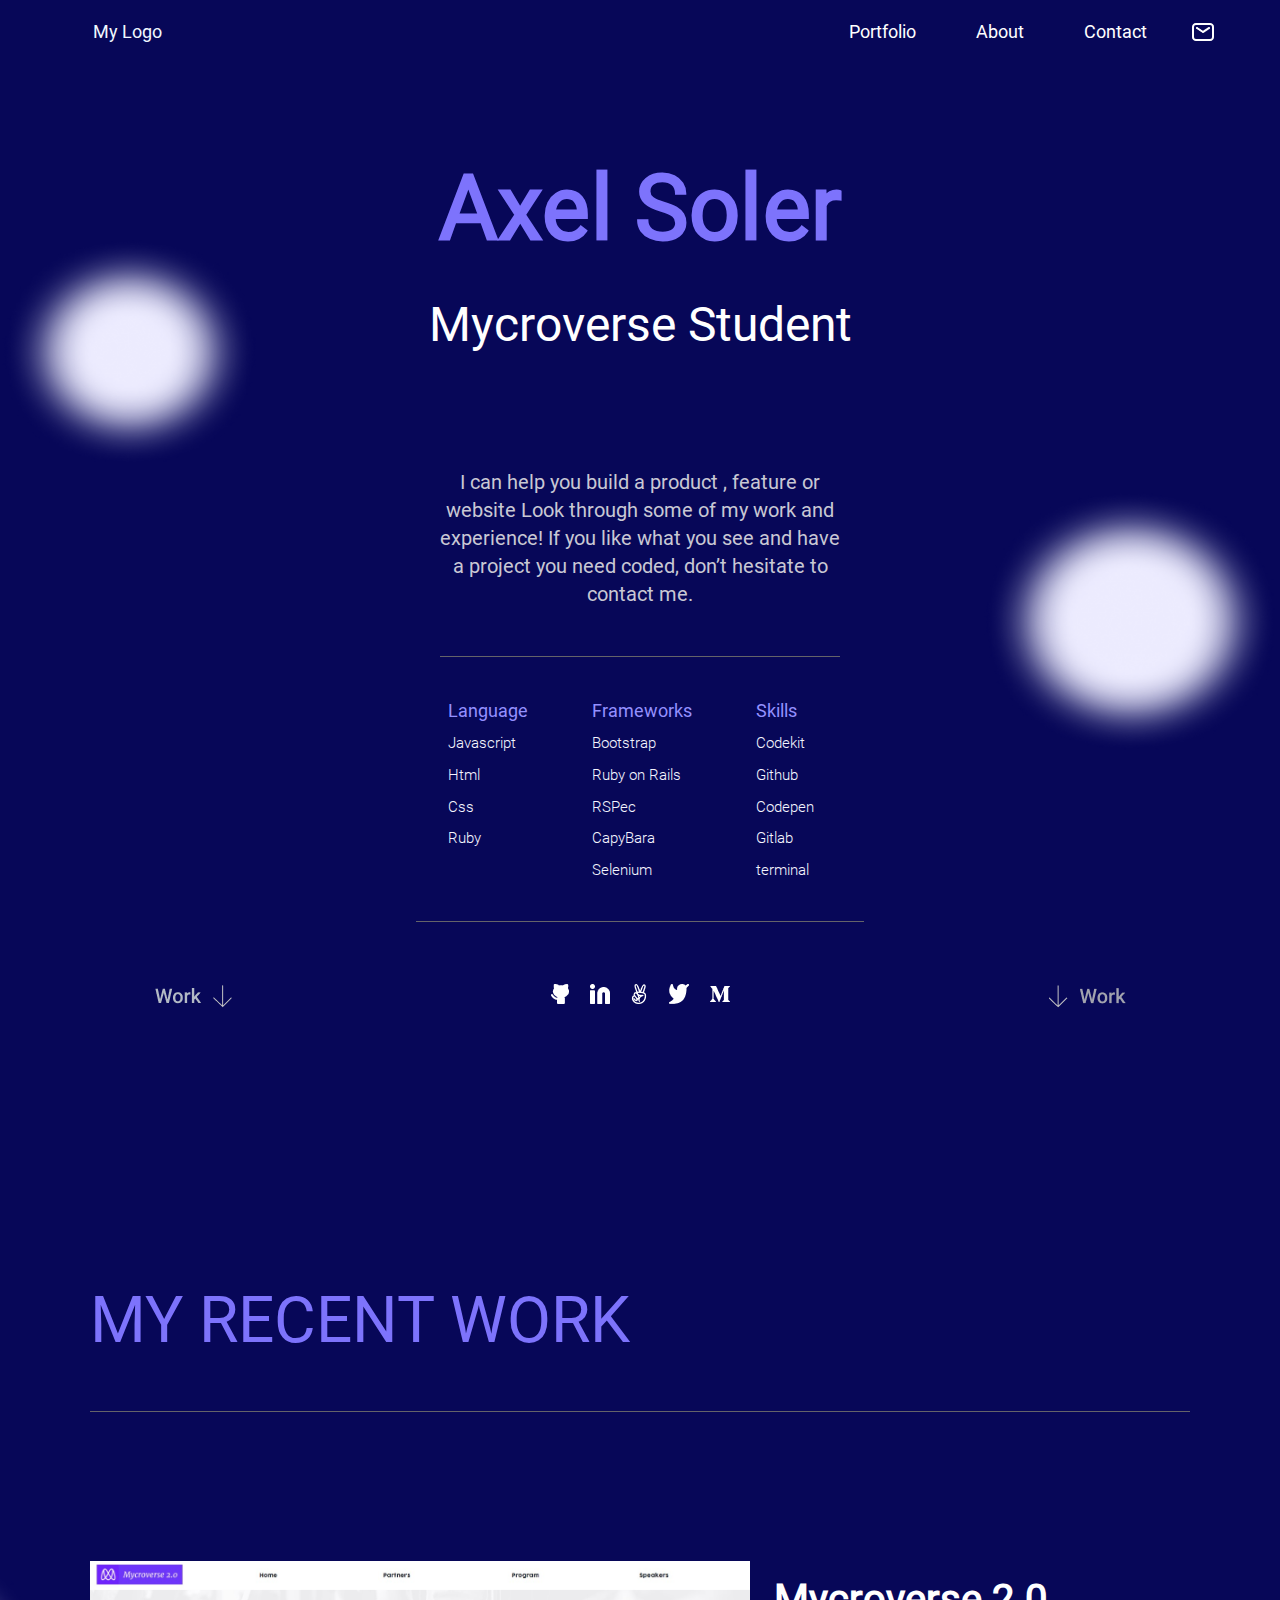
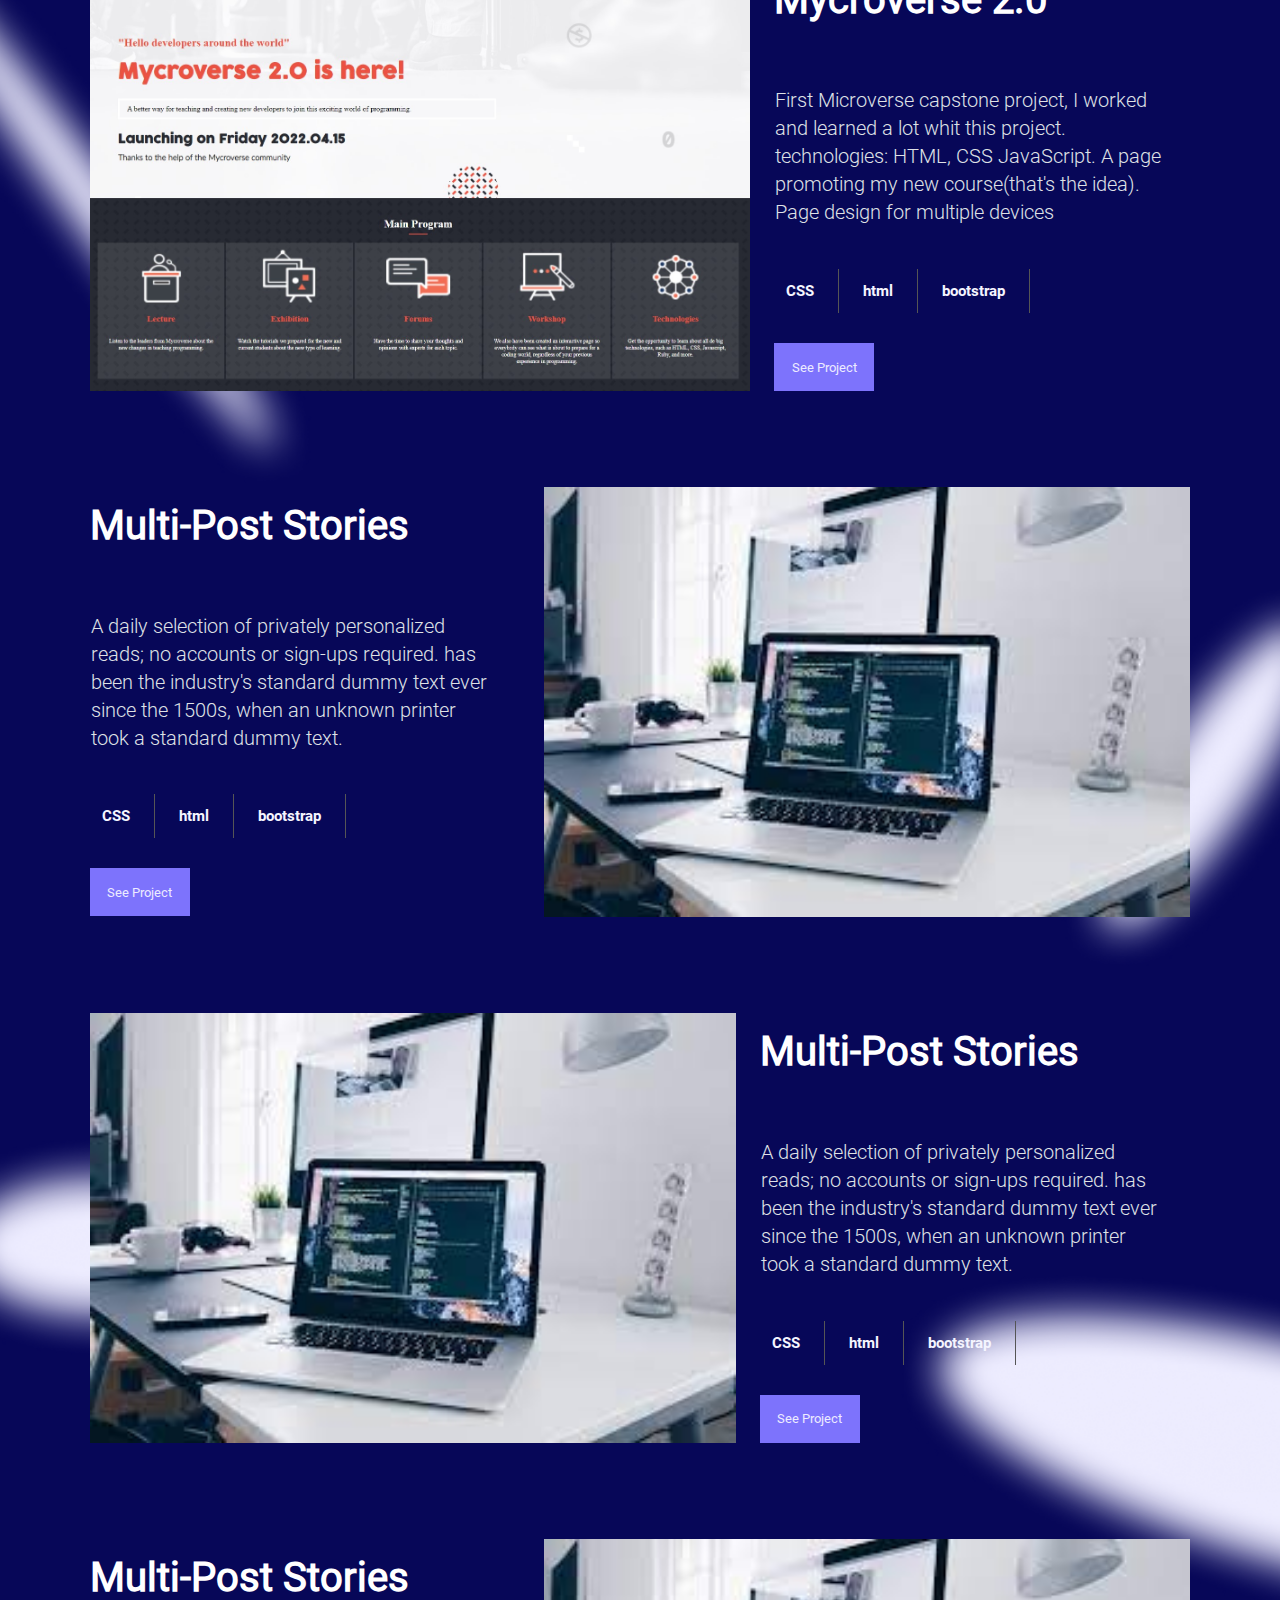
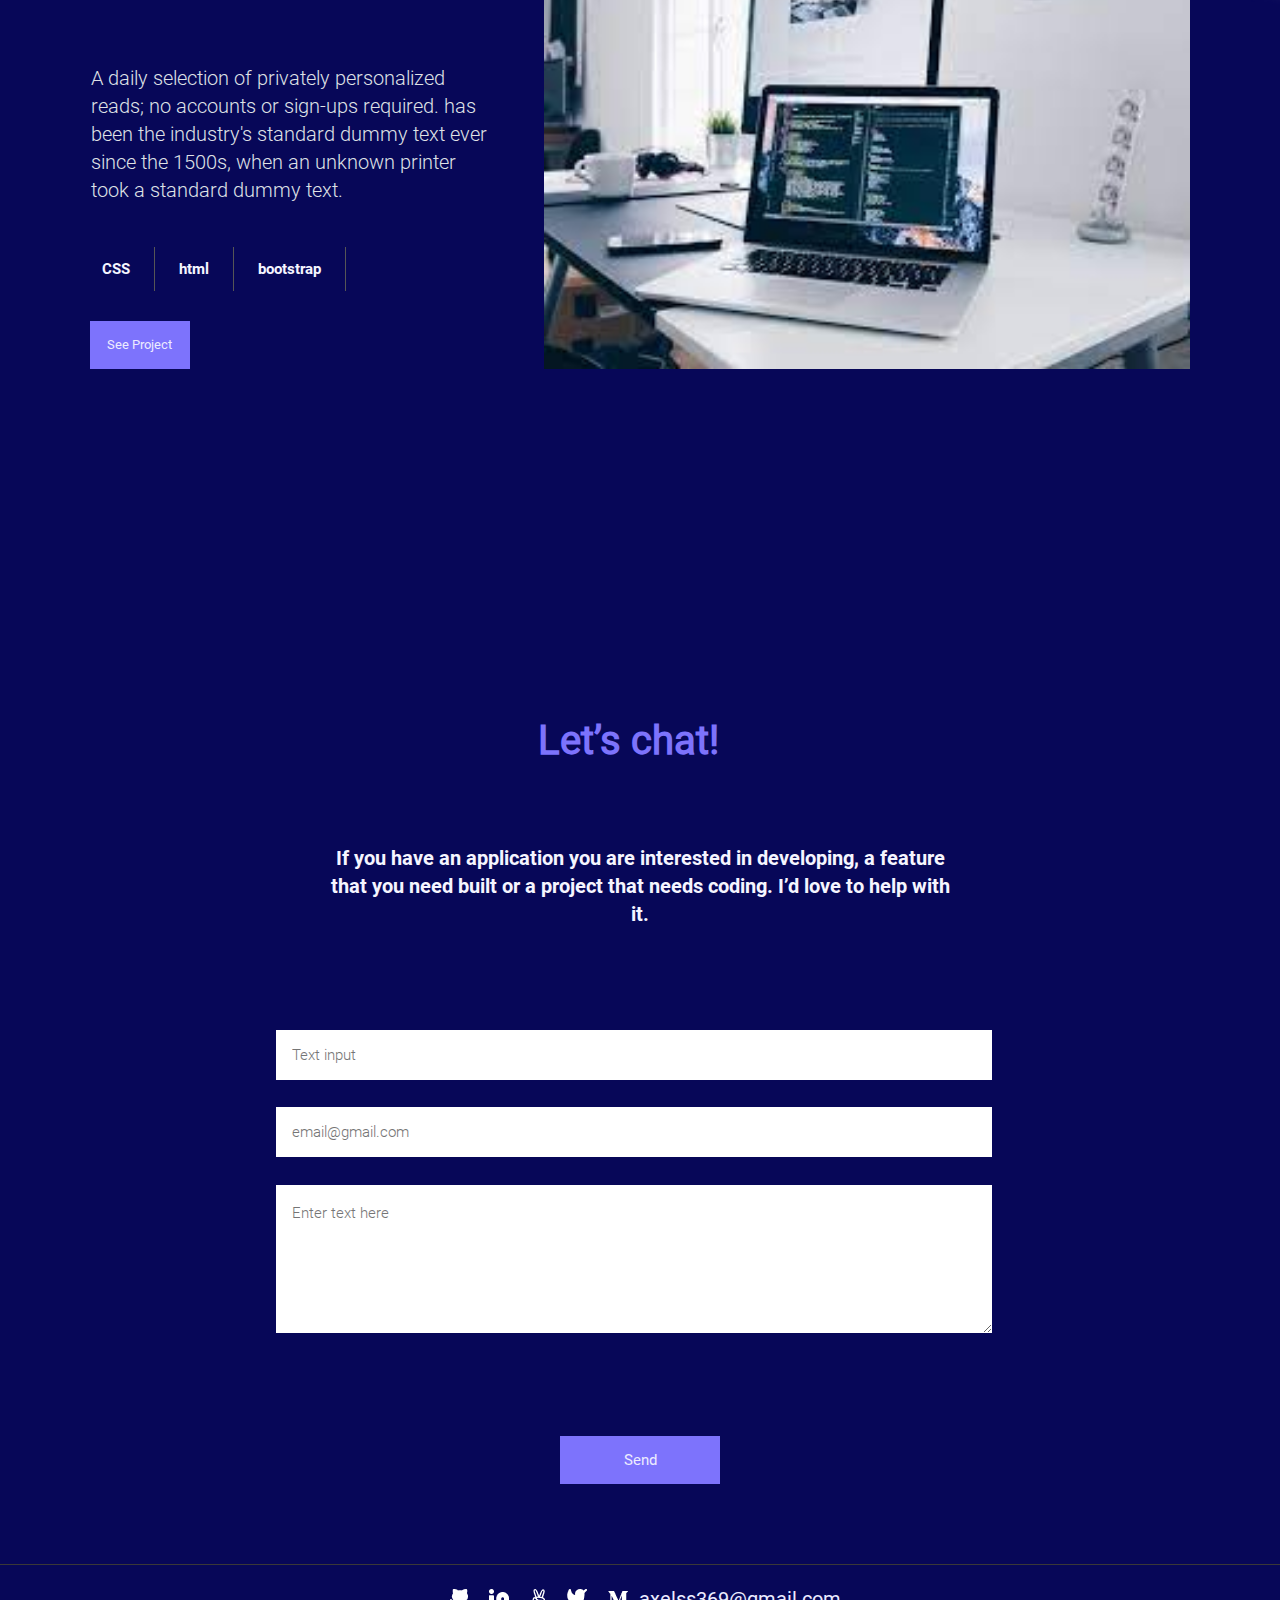
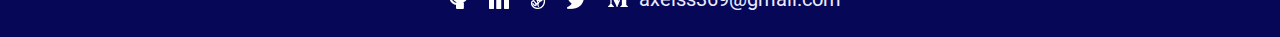
<file: index.html>
<!DOCTYPE html>
<html lang="en">
  <head>
    <meta charset="UTF-8">
    <meta http-equiv="X-UA-Compatible" content="IE=edge">
    <meta name="viewport" content="width=device-width, initial-scale=1.0">
    <title>Axel Soler's Portfolio</title>
    <link rel="stylesheet" href="style.css">
  </head>
  <body>
    <section class="modal"></section>
    <section class="container">
    <header class="header">
      <div class="header1">
        <a class="logo" href="#">My Logo</a>
        <nav>
          <img class="tools" src="./images/Union.png" alt="mobile menu">
        </nav>
        <img class="close_window" src="./images/Close.png" alt="Close">
      </div>
    <div class="header2">
      <a class="logo1" href="#">My Logo</a>
        <nav class="itemNavigation">
          <div class="menu_section">
            <a id="portfolioA" href="#secondWork">Portfolio
            <img class="arrow" src="./images/Arrow.png" alt="Arrow"></a>
          </div>
          <div class="menu_section">
            <a href="#Axel">About
            <img class="arrow" src="./images/Arrow.png" alt="Arrow"></a>
          </div>
          <div class="menu_section">
            <a href="#Axel_mail">Contact
            <img class="arrow" src="./images/Arrow.png" alt="Arrow"></a>
          </div>
          <a href="#Axel_mail" class="mail_picture"><img src="./images/mail.png" alt="mail"></a>
        </nav>
    </div>
    </header>

    <div id="Axel"></div>
    <section class="headline">
      <h1>Axel Soler</h1>
      <h2>Mycroverse Student</h2>
      <section class="mySelf">
        <p class="description">I can help you build a product , feature or website Look through some of my work and experience!
          If you like what you see and have a project you need coded,  don’t hesitate to contact me.
      </p>
      <div class="lists">
        <ul>
          <li id="language">Language</li>
          <li>Javascript</li>
          <li>Html</li>
          <li>Css</li>
          <li>Ruby</li>
        </ul>
        <ul id="change">
          <li id="frameworks">Frameworks</li>
          <li>Bootstrap</li>
          <li>Ruby on Rails</li>
          <li>RSPec</li>
          <li>CapyBara</li>
          <li>Selenium</li>
        </ul>
        <ul>
          <li id="skills">Skills</li>
          <li>Codekit</li>
          <li>Github</li>
          <li>Codepen</li>
          <li>Gitlab</li>
          <li>terminal</li>
        </ul>
      </div>
      </section>
      <div class="social-media">
        <img class="workSection" id="firstWork" src="./images/work_right.png" alt="work section">
        <ul>
          <li class="social">
            <a href="#"><img src="./images/Gato.png" alt="github" /></a>
          </li>
          <li class="social">
            <a href="#"><img src="./images/Group.png" alt="linkedin" /></a>
          </li>
          <li class="social">
            <a href="#"><img src="./images/Mano.png" alt="angellist" /></a>
          </li>
          <li class="social">
            <a href="#"><img src="./images/twitter.png" alt="twitter" /></a>
          </li>          
          <li class="social">
            <a href="#"><img id="medium" src="./images/M.png" alt="medium" /></a>
          </li>          
        </ul>
        <img class="workSection" id="secondWork" src="./images/work.2.png" alt="work section">
      </div>
    </section>

    <h2 class="title">MY RECENT WORK</h2>

    <section class="work"></section>
    

    <section class="contactForm">
      <div class="contactContainer">
        <h2 class="contact__title">CONTACT US</h2>
        <h2 class="contact__title1">Let’s chat!</h2>
        <div id="Axel_mail"></div>
        <p class="description">If you have an application you are interested in developing, a feature that you need built or a project that needs coding. I’d love to help with it.
        </p>
        <form id="formAction" action="https://formspree.io/f/meqnzyke" method="post">
          <fieldset>
              <input id="user-name" type="text" name="user-name" placeholder="Text input" required maxlength="30">
          </fieldset>
          <fieldset>
              <input id="email" type="email" name="user-email" placeholder="email@gmail.com" required>
          </fieldset>
          <fieldset>
              <textarea id="user-comment" name="user-comment" placeholder="Enter text here" required maxlength="500"></textarea>
          </fieldset>
          <div id="nameError">Please insert the email in lower case</div>
          <div class="lastButton">
              <button class="submitButton" type="submit">See Project</button>
              <button class="submitButton" id="submitButton1" type="submit">Send</button>
          </div>            
        </form>
      </div>
    </section>

    <div class="finalContact">
      <div class="social-media">
        <ul>
          <li class="social">
            <a href="#"><img src="./images/Gato.png" alt="github" /></a>
          </li>
          <li class="social">
            <a href="#"><img src="./images/Group.png" alt="linkedin" /></a>
          </li>
          <li class="social">
            <a href="#"><img src="./images/Mano.png" alt="angellist" /></a>
          </li>
          <li class="social">
            <a href="#"><img src="./images/twitter.png" alt="twitter" /></a>
          </li>          
          <li class="social">
            <a href="#"><img id="medium2" src="./images/M.png" alt="medium" /></a>
          </li>   
        </ul>
      </div>
      <p class="contact-email">axelss369@gmail.com</p>
    </div>
    </section>

    <script src="main.js"></script>
  </body>
</html>
</file>
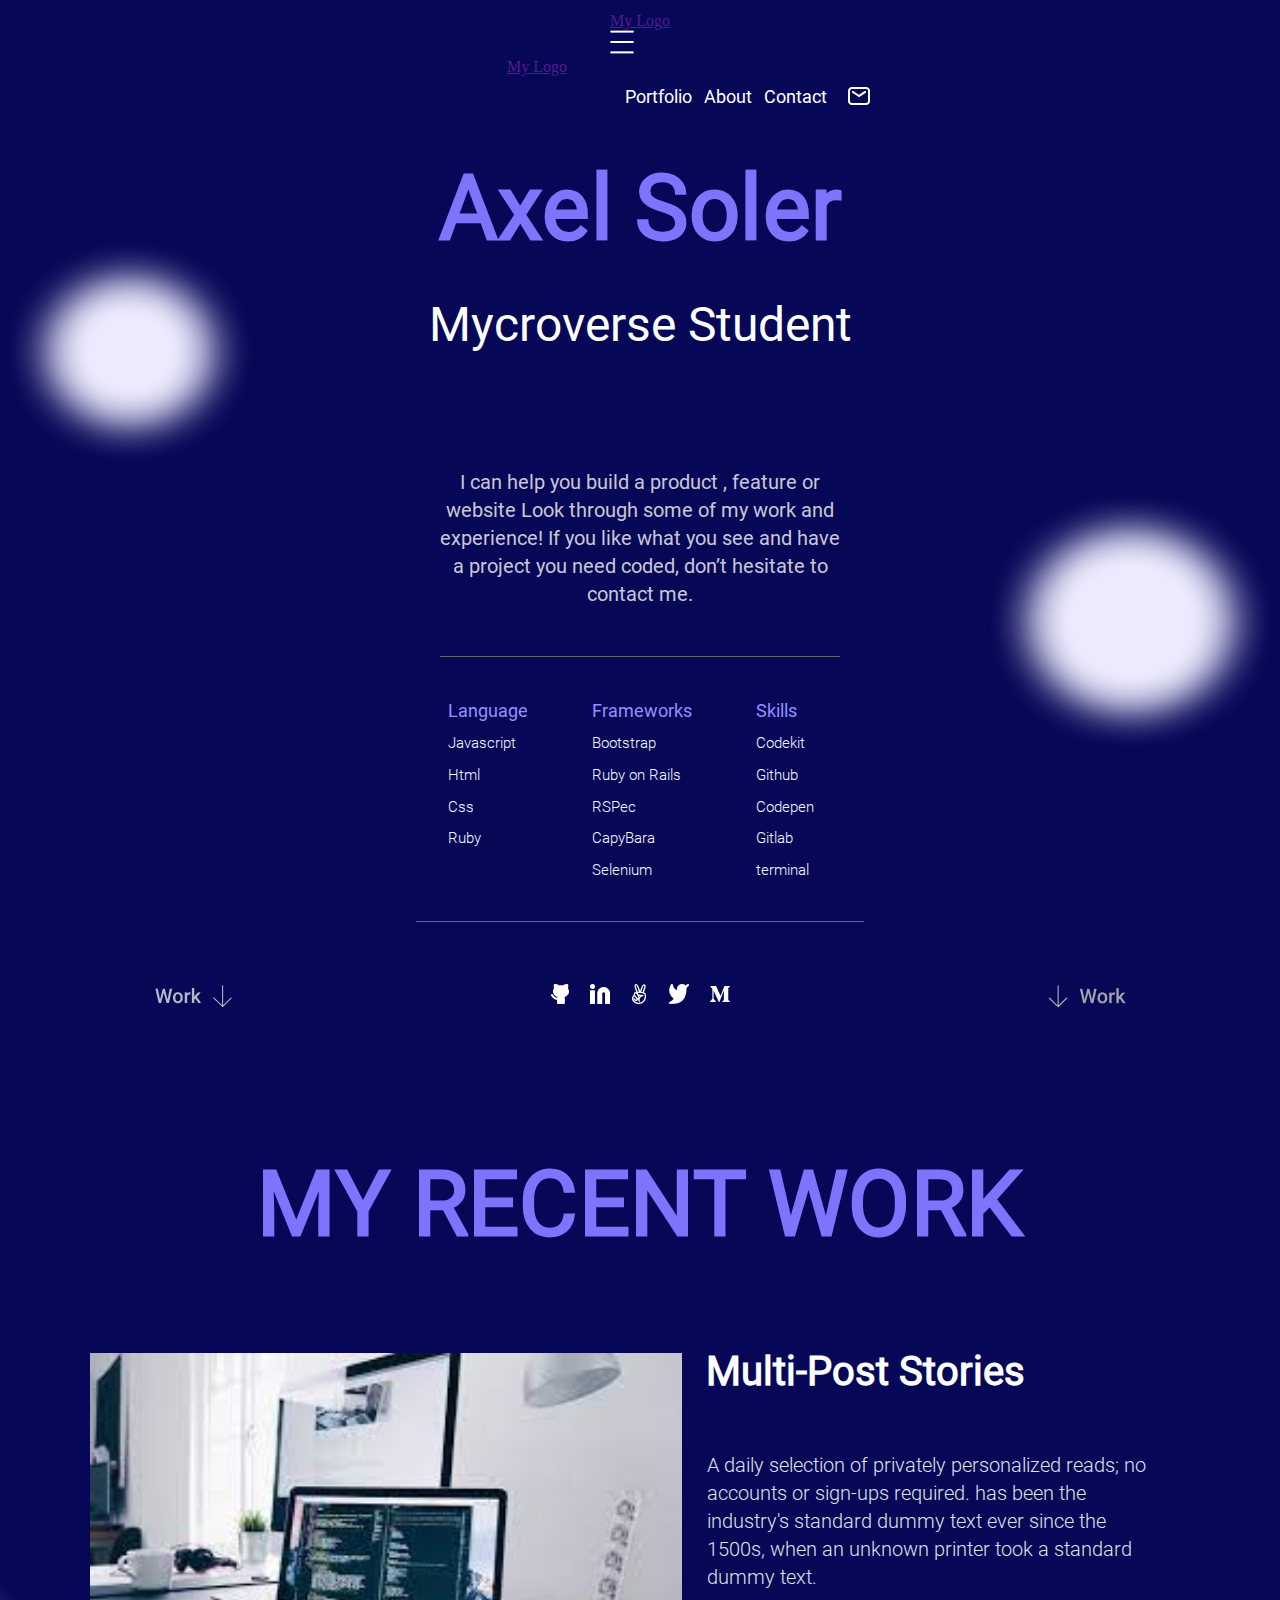
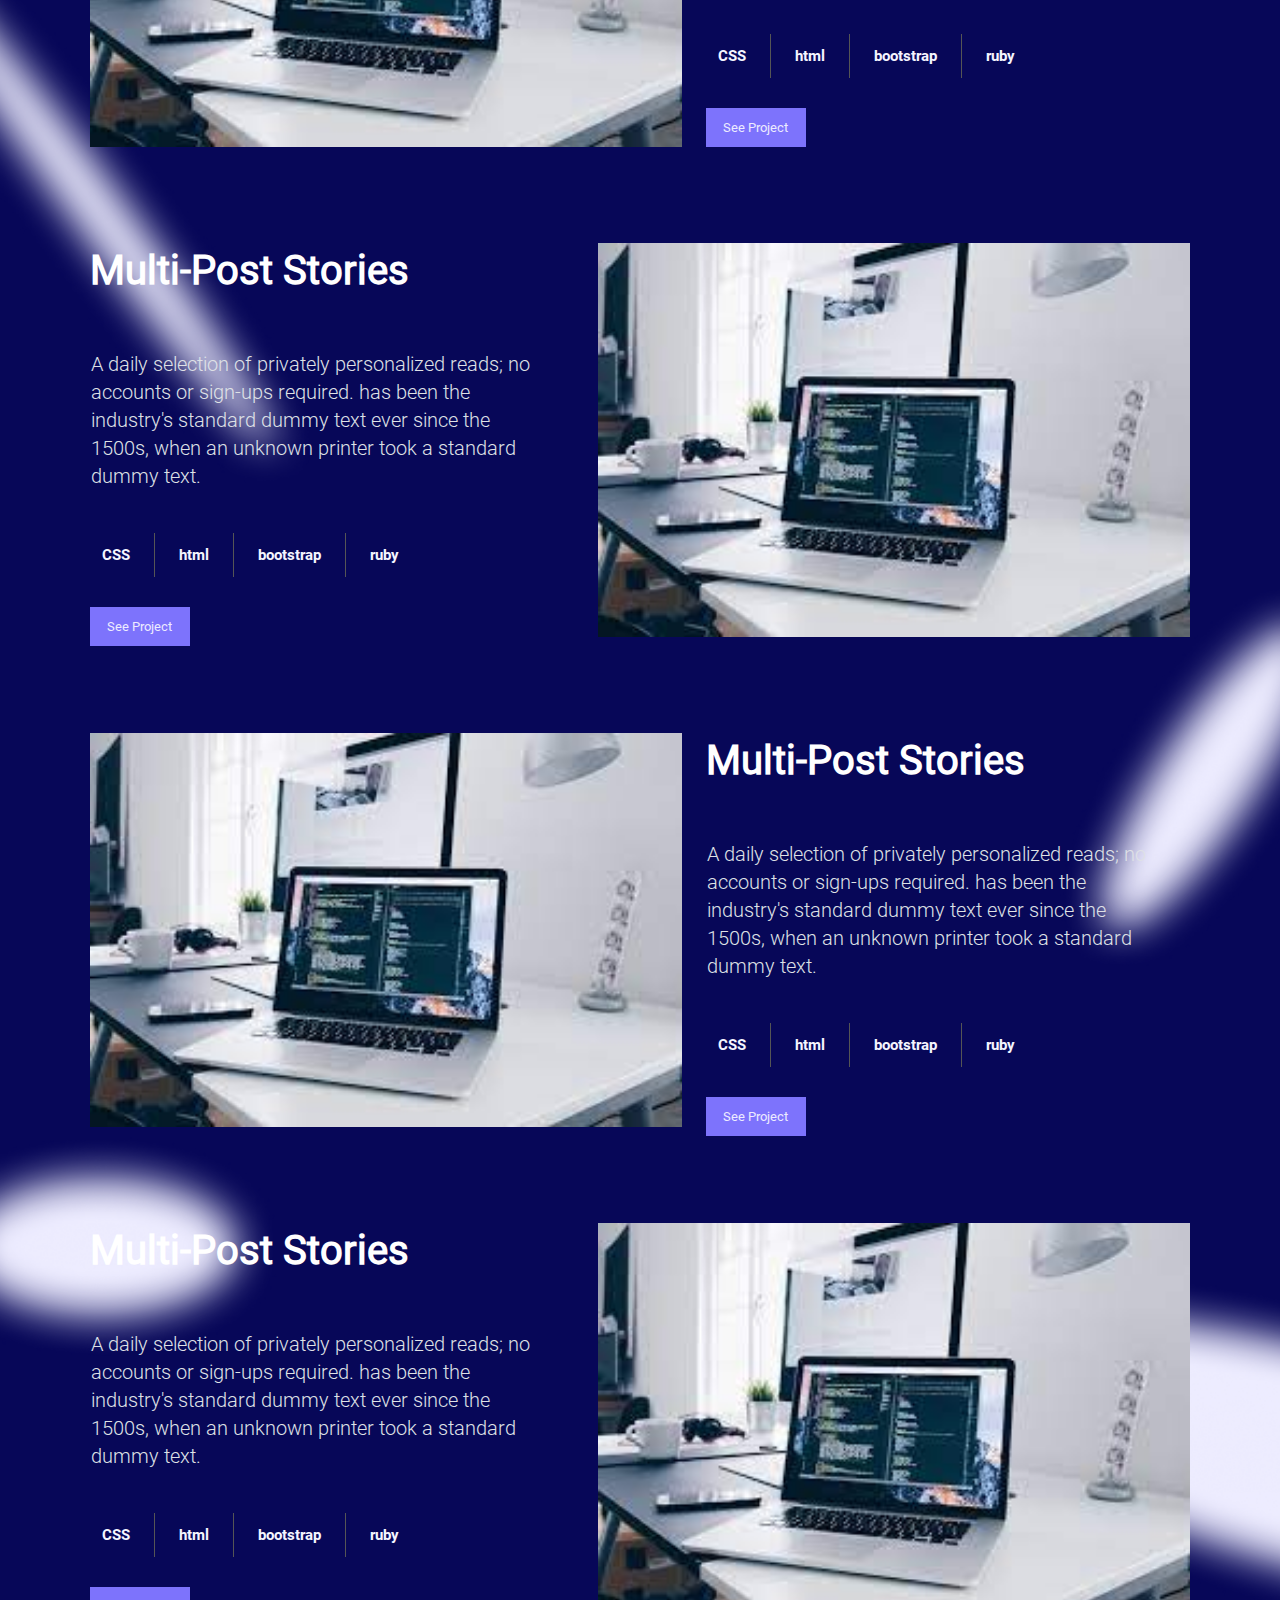
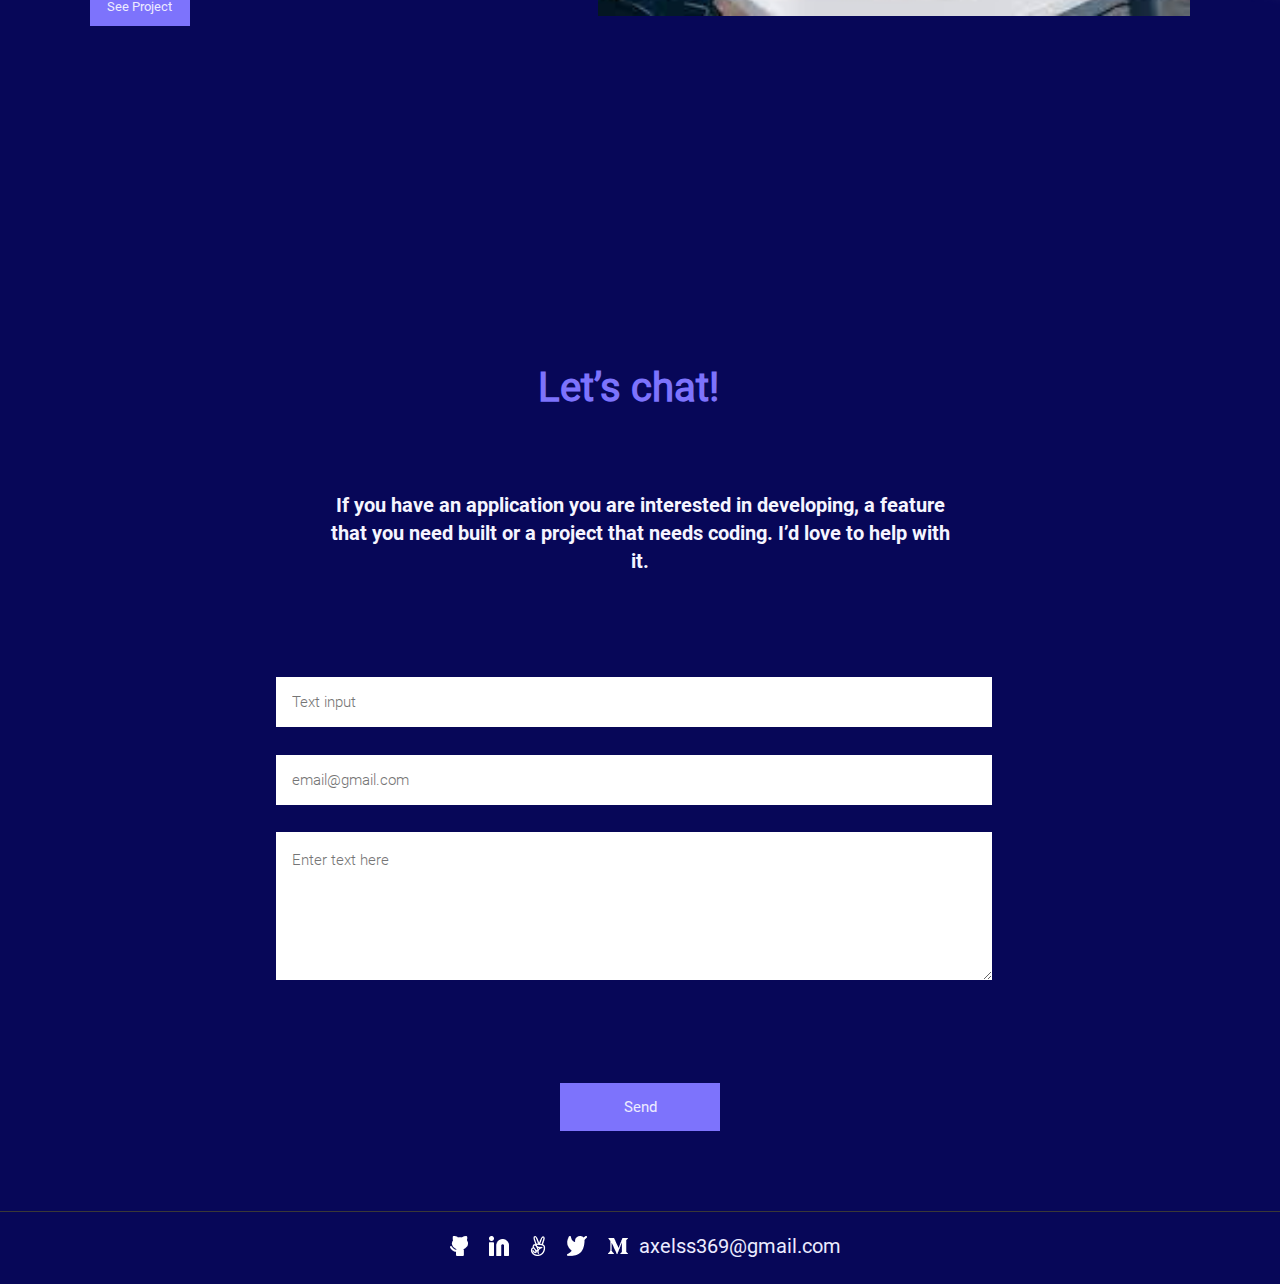
<file: Index.html>
<!DOCTYPE html>
<html lang="en">
  <head>
    <meta charset="UTF-8">
    <meta http-equiv="X-UA-Compatible" content="IE=edge">
    <meta name="viewport" content="width=device-width, initial-scale=1.0">
    <title>Portfolio</title>
    <link rel="stylesheet" href="style.css">
  </head>
  <body>
    <header class="header">
      <div id="header1">
        <a id="logo" href="">My Logo</a>
      <nav>
        <img class="tools" src="./images/Union.png" alt="hamburguer">
      </nav>
    </div>
    <div id="header2">
      <a id="logo1" href="">My Logo</a>
        <nav class="itemNavigation">
          <a href="">Portfolio</a>
          <a href="">About</a>
          <a href="">Contact</a>
          <a href=""><img src="./images/mail.png" alt="mail"></a>
        </nav>
    </div>
    </header>

    <section class="headline">
      <h1>Axel Soler</h1>
      <h2>Mycroverse Student</h2>
      <section class="mySelf">
        <p class="description">I can help you build a product , feature or website Look through some of my work and experience!
          If you like what you see and have a project you need coded,  don’t hesitate to contact me.
      </p>
      <div class="lists">
        <ul>
          <li id="language">Language</li>
          <li>Javascript</li>
          <li>Html</li>
          <li>Css</li>
          <li>Ruby</li>
        </ul>
        <ul id="change">
          <li id="frameworks">Frameworks</li>
          <li>Bootstrap</li>
          <li>Ruby on Rails</li>
          <li>RSPec</li>
          <li>CapyBara</li>
          <li>Selenium</li>
        </ul>
        <ul>
          <li id="skills">Skills</li>
          <li>Codekit</li>
          <li>Github</li>
          <li>Codepen</li>
          <li>Gitlab</li>
          <li>terminal</li>
        </ul>
      </div>
      </section>
      <div class="social-media">
        <img class="workSection" id="firstWork" src="./images/work_right.png" alt="work">
        <ul>
          <li class="social">
            <a href=""><img src="./images/Gato.png" alt="github" /></a>
          </li>
          <li class="social">
            <a href="#"><img src="./images/Group.png" alt="linkedin" /></a>
          </li>
          <li class="social">
            <a href="#"><img src="./images/Mano.png" alt="angellist" /></a>
          </li>
          <li class="social">
            <a href=""><img src="./images/twitter.png" alt="twitter" /></a>
          </li>          
          <li class="social">
            <a href="#"><img id="medium" src="./images/M.png" alt="medium" /></a>
          </li>          
        </ul>
        <img class="workSection" id="secondWork" src="./images/work.2.png" alt="work">
      </div>
    </section>

    <h1 id="title">MY RECENT WORK</h1>

    <section class="work">  
      <div class="story">
          <img class="picture" src="./images/design.jpg" alt="img placeholder">
          <div class="pictureDescription">
          <h2 class="post">Multi-Post Stories</h2>
          <p class="postDescription">A daily selection of privately personalized reads; no accounts or sign-ups required.
              has been the industry's standard dummy text ever since the 1500s,
              when an unknown printer took a standard dummy text.</p>
          <ul class="code">
              <li>CSS</li>
              <li>html</li>
              <li>bootstrap</li>
              <li class="last">ruby</li>
          </ul>
          <button class="project" type="button">See Project</button>
        </div>
      </div>

      <div class="story">
        <img class="picture" src="./images/design.jpg" alt="img placeholder">
        <div class="pictureDescription">
        <h2 class="post">Multi-Post Stories</h2>
        <p class="postDescription">A daily selection of privately personalized reads; no accounts or sign-ups required.
            has been the industry's standard dummy text ever since the 1500s,
            when an unknown printer took a standard dummy text.</p>
        <ul class="code">
          <li>CSS</li>
          <li>html</li>
          <li>bootstrap</li>
          <li class="last">ruby</li>
        </ul>
        <button class="project" type="button">See Project</button>
      </div>
      </div>

      <div class="story">
        <img class="picture" src="./images/design.jpg" alt="img placeholder">
        <div class="pictureDescription">
        <h2 class="post">Multi-Post Stories</h2>
        <p class="postDescription">A daily selection of privately personalized reads; no accounts or sign-ups required.
            has been the industry's standard dummy text ever since the 1500s,
            when an unknown printer took a standard dummy text.</p>
        <ul class="code">
          <li>CSS</li>
          <li>html</li>
          <li>bootstrap</li>
          <li class="last">ruby</li>
        </ul>
        <button class="project" type="button">See Project</button>
      </div>
      </div>

      <div class="story">
        <img class="picture" src="./images/design.jpg" alt="img placeholder">
        <div class="pictureDescription">
        <h2 class="post">Multi-Post Stories</h2>
        <p class="postDescription">A daily selection of privately personalized reads; no accounts or sign-ups required.
            has been the industry's standard dummy text ever since the 1500s,
            when an unknown printer took a standard dummy text.</p>
        <ul class="code">
          <li>CSS</li>
          <li>html</li>
          <li>bootstrap</li>
          <li class="last">ruby</li>
        </ul>
        <button class="project" type="button">See Project</button>
      </div>
      </div>
    </section>

    <section class="contactForm">
      <div class="contactContainer">
        <h2 class="contact__title">CONTACT US</h2>
        <h2 class="contact__title1">Let’s chat!</h2>
        <p class="description">If you have an application you are interested in developing, a feature that you need built or a project that needs coding. I’d love to help with it.
        </p>
        <form action="https://formspree.io/f/meqnzyke" method="post">
          <fieldset>
              <input type="text" name="user-name" placeholder="Text input" required maxlength="30">
          </fieldset>
          <fieldset>
              <input type="email" name="user-email" placeholder="email@gmail.com" required>
          </fieldset>
          <fieldset>
              <textarea name="user-comment" placeholder="Enter text here" required maxlength="500"></textarea>
          </fieldset>
          <div class="lastButton">
              <button class="submitButton" type="submit">See Project</button>
              <button class="submitButton" id="submitButton1" type="submit">Send</button>
          </div>            
        </form>
      </div>
    </section>
    <div class="finalContact">
      <div class="social-media">
        <ul>
          <li class="social">
            <a href=""><img src="./images/Gato.png" alt="github" /></a>
          </li>
          <li class="social">
            <a href="#"><img src="./images/Group.png" alt="linkedin" /></a>
          </li>
          <li class="social">
            <a href="#"><img src="./images/Mano.png" alt="angellist" /></a>
          </li>
          <li class="social">
            <a href=""><img src="./images/twitter.png" alt="twitter" /></a>
          </li>          
          <li class="social">
            <a href="#"><img id="medium2" src="./images/M.png" alt="medium" /></a>
          </li>   
        </ul>
      </div>
      <p class="contact-email">axelss369@gmail.com</p>
    </div>
  </body>
</html>
</file>
<file: style.css>
@font-face {
  font-family: Roboto;
  src: url(./Font/Roboto/Roboto-Regular.ttf);
}

@font-face {
  font-family: Inter;
  src: url(./Font/Roboto/Roboto-Light.ttf);
}

@font-face {
  font-family: Inter-bold;
  src: url(./Font/Roboto/Roboto-Bold.ttf);
}

body {
  background-color: rgb(7, 7, 88);
  display: flex;
  flex-direction: column;
  margin: 0%;
}

.container.active {
  filter: blur(12px);
  -webkit-filter: blur(8px);
}

.header {
  display: flex;
  flex-direction: column;
  align-items: center;
  padding-top: 12px;
  padding-bottom: 12px;
  width: 100%;
  position: fixed;
  background-color: rgb(7, 7, 88);
}

.header1 {
  display: flex;
  justify-content: space-between;
  width: 90%;
  padding-top: 12px;
}

.header2 {
  display: none;
}

.header2.activate {
  display: block;
  background-color: rgb(7, 7, 88);
  background-image: url(./images/circles\ menu.png);
  background-position-y: 50px;
  background-repeat: no-repeat;
  background-size: 100%;
  height: 800px;
  width: 100%;
  margin-top: -10px;
}

.close_window {
  display: none;
}

.close_window.activate {
  display: flex;
  position: absolute;
  top: 32px;
  right: 40px;
  cursor: pointer;
}

.mail_picture {
  display: none;
}

.logo.desactivate {
  display: none;
}

.logo1.desactivate {
  display: none;
}

.tools.desactivate {
  display: none;
}

.itemNavigation {
  display: flex;
  flex-direction: column;
  margin-top: 24px;
}

.itemNavigation a {
  text-decoration: none;
  font-size: 24px;
  font-family: 'roboto', sans-serif;
  color: #edecff;
}

.menu_section {
  width: 85%;
  align-self: center;
}

#portfolioA {
  margin-top: 36px;
}

.menu_section a {
  display: flex;
  justify-content: space-between;
  align-self: center;
  padding: 12px 24px;
}

.arrow {
  height: 12px;
  width: 6px;
}

.logo {
  color: aliceblue;
  align-self: center;
  text-decoration: none;
  font-family: "Roboto", sans-serif;
  font-style: normal;
  font-weight: 500;
  font-size: 18px;
  line-height: 16px;
  margin-left: 12px;
}

.tools {
  width: 24px;
  height: 24px;
  margin-right: 12px;
  cursor: pointer;
}

.description {
  color: #c8c8d4;
  text-align: center;
  font-family: "Roboto", sans-serif;
  font-style: normal;
  font-weight: 400;
  font-size: 20px;
  line-height: 28px;
  margin-left: 24px;
  margin-right: 24px;
  border-bottom: 1px solid #646369;
  padding-bottom: 48px;
}

h1 {
  color: #7d73fc;
  font-family: "Roboto", sans-serif;
  font-style: normal;
  font-weight: 700;
  font-size: 48px;
  line-height: 72px;
  text-align: center;
  letter-spacing: 0.37px;
}

h2 {
  font-size: 32px;
  color: white;
  align-self: center;
  font-family: "Roboto", sans-serif;
  font-style: normal;
  font-weight: 500;
  line-height: 44px;
}

h3 {
  font-size: 32px;
  color: white;
  align-self: center;
  font-family: "Roboto", sans-serif;
  font-style: normal;
  font-weight: 500;
  line-height: 44px;
}

.headline {
  display: flex;
  flex-direction: column;
  align-items: center;
  background-image: url(./images/circles.png);
  background-position-y: 10px;
  background-size: 100% 52%;
  background-repeat: no-repeat;
  margin-top: 36px;
}

.links {
  display: flex;
  flex-direction: column;
  justify-self: flex-end;
  align-self: center;
  padding: 50px;
}

button {
  margin-top: 15px;
  background-color: #7d73fc;
  padding: 12px;
  color: #edecff;
  width: 100px;
  height: 48px;
  margin-left: 24px;
  font-family: "Roboto", sans-serif;
  font-style: normal;
  border: none;
}

button:hover {
  background-color: #7d73fc;
  color: #fff;
}

button:disabled {
  background-color: black;
  color: #c8c8d4;
}

button:active {
  background-color: #5e42d7;
  color: #eaeaf6;
}

.mySelf {
  display: flex;
  flex-direction: column;
  justify-items: left;
  flex-wrap: wrap;
  font-family: "Inter", sans-serif;
  font-style: normal;
  font-weight: 400;
  font-size: 15px;
  line-height: 24px;
  margin-left: 24px;
  margin-right: 24px;
  margin-bottom: 38px;
  border-bottom: 1px solid #646369;
}

.lists {
  display: flex;
  flex-wrap: wrap;
}

#language {
  color: #9490ff;
  font-family: "Roboto", sans-serif;
  font-style: normal;
  font-weight: 500;
  font-size: 12px;
  line-height: 24px;
}

#frameworks {
  color: #9490ff;
  font-family: "Roboto", sans-serif;
  font-style: normal;
  font-weight: 500;
  font-size: 12px;
  line-height: 24px;
}

#skills {
  color: #9490ff;
  font-family: "Roboto", sans-serif;
  font-style: normal;
  font-weight: 500;
  font-size: 12px;
  line-height: 24px;
}

ul {
  display: flex;
  flex-direction: column;
  align-items: flex-start;
  list-style: none;
  padding: 0;
  color: #f5f5ff;
  height: 214.15px;
}

li {
  margin-top: 7.74px;
}

.story {
  display: flex;
  flex-direction: column;
  margin-top: 40px;
}

.picture {
  align-self: center;
  width: 327px;
  height: 236px;
  z-index: -2;
}

.post {
  align-self: flex-start;
  font-family: "Roboto", sans-serif;
  font-style: normal;
  position: static;
  font-weight: 500;
  font-size: 32px;
  line-height: 44px;
  margin-left: 24px;
  margin-top: 70px;
}

.postDescription {
  color: #dcdce8;
  font-family: "Inter", sans-serif;
  font-style: normal;
  font-weight: 400;
  font-size: 20px;
  line-height: 28px;
  margin-left: 24px;
  margin-right: 24px;
}

.code {
  color: #f5f5ff;
  display: flex;
  flex-direction: row;
  height: max-content;
  justify-content: center;
  font-family: "Inter-bold", sans-serif;
  font-style: normal;
  font-weight: 500;
  font-size: 15px;
  line-height: 20px;
}

.code li {
  border-right: 1px solid #555;
  padding: 12px 24px 12px 24px;
}

li.last {
  border-right: none;
}

.title {
  color: #7d73fc;
  text-align: left;
  font-family: "Roboto", sans-serif;
  font-style: normal;
  font-weight: 500;
  font-size: 40px;
  line-height: 52px;
  margin-left: 24px;
  margin-right: 24px;
  margin-top: 80px;
  border-bottom: 1px solid #646369;
  padding-bottom: 48px;
}

.work {
  display: grid;
  grid-template-rows: 1fr 1fr 1fr 1fr;
  background-image: url(./images/background.png);
  background-size: 100% 88%;
  background-repeat: no-repeat;
  background-position-y: 100px;
}

.mySelf li {
  padding-left: 32px;
  padding-right: 32px;
}

input {
  font-family: "Inter", sans-serif;
  font-weight: 400;
  font-size: 15px;
  line-height: 24px;
  color: #6b778c;
  border: 0;
  min-height: 18px;
  width: 283px;
  padding: 16px;
  height: 16px;
  margin-bottom: 12px;
  margin-right: 12px;
}

textarea {
  font-family: "Inter", sans-serif;
  font-weight: 400;
  font-size: 15px;
  line-height: 24px;
  color: #091e42;
  border: 0;
  height: 116px;
  width: 283px;
  padding: 16px;
}

fieldset {
  border: 0;
}

.lastButton {
  display: flex;
  flex-direction: row;
  justify-content: center;
  padding-bottom: 80px;
  border-bottom: 1px solid #3a3837;
}

.contactContainer {
  display: flex;
  flex-direction: column;
  align-items: center;
  margin-top: 120px;
}

.submitButton {
  margin-left: 0;
}

.social-media {
  display: flex;
  flex-direction: column;
  align-items: center;
}

.social-media ul {
  display: flex;
  flex-direction: row;
  justify-content: space-around;
  width: 200px;
  height: 40px;
  list-style: none;
  padding: 0;
}

.contact-email {
  display: flex;
  flex-direction: row;
  justify-content: center;
  width: 100%;
  height: 29px;
  font-family: "Roboto", sans-serif;
  font-style: normal;
  font-weight: 400;
  font-size: 20px;
  line-height: 28px;
  color: #ebebff;
}

.headline.social-media {
  margin-top: 0;
}

.contact__title {
  color: #7d73fc;
  font-family: "Roboto", sans-serif;
  font-style: normal;
  font-weight: 700;
  font-size: 32px;
  margin-bottom: 0;
}

.contactContainer p {
  font-family: "Inter-bold", sans-serif;
  font-size: 16px;
  color: #f5f5ff;
  text-align: center;
  border-bottom: 0;
}

.workSection {
  margin-top: 20px;
}

#firstWork {
  display: none;
}

.contact__title1 {
  display: none;
}

#submitButton1 {
  display: none;
}

.contactForm {
  display: flex;
  flex-direction: column;
  align-items: center;
}

.modal {
  display: none;
}

.modal.active {
  position: fixed;
  height: 90vh;
  width: 100%;
  overflow-y: auto;
  display: flex;
  flex-direction: column;
  align-items: center;
  z-index: 5;
}

.popupWindow {
  align-self: center;
  background-color: rgba(255, 255, 255, 0.16);
  border: 1px solid #fff;
  width: 90%;
  display: flex;
  flex-direction: column;
  margin-top: 54px;
  align-items: center;
}

.popupWindow p {
  text-align: center;
  color: #fff;
  font-size: 16px;
}

.storyPop {
  width: 100%;
  display: flex;
  flex-direction: column;
  align-items: center;
}

.storyPop img {
  width: 85%;
}

.storyPop button {
  margin-left: 0;
  margin-bottom: 20px;
}

.popupSection {
  width: 100%;
  display: flex;
  justify-content: space-between;
  align-items: center;
}

#popupTitle {
  font-size: 20px;
  margin-top: 20px;
}

#popupClose {
  display: block;
  width: 20px;
  height: 20px;
  margin-right: 25px;
  margin-bottom: 20px;
}

.buttonOrder1 {
  width: 108px;
  display: flex;
  justify-content: space-around;
  align-items: center;
}

.buttonOrder1 img {
  width: 20px;
}

.buttonOrder2 {
  width: 124px;
  display: flex;
  justify-content: space-around;
  align-items: center;
}

.buttonOrder2 img {
  width: 20px;
}

.storyPop li {
  border-left: 1px solid #81818c;
}

.storyPop li:nth-child(4) {
  display: none;
}

#desktopDescription {
  display: none;
}

.buttonsPopup {
  display: flex;
  flex-direction: column;
  align-items: center;
}

#nameError {
  display: none;
  font-family: 'robot', sans-serif;
  color: #fff;
  font-size: 12px;
  width: 80%;
  margin-left: 10%;
  background-color: rgba(255, 0, 0, 0.4);
  align-self: center;
  padding: 25px 0;
  text-align: center;
  border: 1px solid #ff6163;
  border-radius: 4px;
}

@media screen and (min-width: 768px) {
  .headline {
    background-image: url(./images/topCircles.png);
    background-position-y: 200px;
    animation-duration: 3s;
    animation-name: slidein;
  }

  @keyframes slidein {
    from {
      margin-right: 100%;
    }

    to {
      margin-right: 0%;
    }
  }

  .logo1 {
    color: aliceblue;
    align-self: center;
    text-decoration: none;
    font-family: "Roboto", sans-serif;
    font-style: normal;
    font-weight: 500;
    font-size: 18px;
    line-height: 16px;
    margin-left: 12px;
    padding: 12px 24px;
  }

  h1 {
    font-weight: 700;
    font-size: 90px;
    line-height: 105px;
    margin: 120px 0% 0% 0%;
    transition: all 0.5s ease-out;
  }

  h2 {
    font-size: 48px;
    font-weight: 500;
    line-height: 47px;
  }

  .description {
    margin-top: 80px;
    border-bottom: 1px solid #646369;
    padding-bottom: 48px;
  }

  .mySelf {
    width: 448px;
    font-weight: 400;
    font-size: 15px;
    line-height: 24px;
    margin-bottom: 38px;
  }

  #firstWork {
    display: block;
    margin-top: 1px;
  }

  #secondWork {
    margin-top: 1px;
  }

  #language {
    font-size: 18px;
  }

  #frameworks {
    font-size: 18px;
  }

  #skills {
    font-size: 18px;
  }

  .social-media {
    display: flex;
    flex-direction: row;
    justify-content: space-around;
    align-items: center;
    width: 100%;
  }

  #medium {
    margin-top: 2px;
  }

  #medium2 {
    margin-top: 2px;
  }

  .title {
    font-weight: 500;
    align-self: flex-start;
    font-size: 64px;
    line-height: 114px;
    width: 86%;
    margin-left: 7%;
    margin-right: 7%;
    margin-top: 232px;
    padding-bottom: 33px;
  }

  .work {
    background-image: none;
    margin-left: 7%;
    margin-right: 7%;
  }

  .story {
    display: flex;
    flex-direction: row-reverse;
    margin-top: 96px;
  }

  .story:nth-child(odd) {
    flex-direction: row;
  }

  .pictureDescription {
    display: flex;
    flex-direction: column;
    justify-content: center;
    margin-right: 24px;
    width: 60%;
  }

  .story:nth-child(odd) .pictureDescription {
    padding: 0%;
    margin-left: 24px;
    margin-right: 1px;
  }

  .picture {
    width: 60%;
    height: 100%;
    transition: all 0.7s ease-out;
  }

  .picture:hover {
    transform: scale(1.05, 1.1);
  }

  button:hover {
    transform: scale(1.1, 1.1);
  }

  a:hover,
  a:focus {
    background-color: rgb(57, 127, 207);
  }

  h1:hover,
  h1:focus {
    background-color: rgb(246, 246, 246);
  }

  .story:nth-child(1) .pictureDescription {
    justify-content: flex-end;
  }

  .post {
    font-weight: 700;
    font-size: 40px;
    line-height: 52px;
    margin-top: 12px;
    margin-left: 0%;
  }

  .postDescription {
    color: #dfe1e6;
    margin-right: 24px;
    margin-left: 1px;
  }

  .code {
    justify-content: flex-start;
    margin-left: -12px;
  }

  .project {
    margin-left: 0%;
  }

  .contact__title {
    display: none;
  }

  .contact__title1 {
    display: block;
    color: #7d73fc;
    font-family: "Roboto", sans-serif;
    font-style: normal;
    font-weight: 700;
    font-size: 40px;
    margin-top: 228px;
    margin-right: 24px;
    margin-bottom: 0;
  }

  .contactForm {
    display: flex;
    justify-content: center;
  }

  .contactContainer {
    max-width: 684px;
  }

  .contactContainer p {
    font-size: 20px;
    margin-bottom: 48px;
  }

  input {
    width: 684px;
  }

  textarea {
    width: 684px;
  }

  .submitButton {
    display: none;
  }

  #submitButton1 {
    display: block;
    width: 160px;
    font-size: 15px;
    margin-top: 89px;
  }

  .finalContact {
    display: flex;
    justify-content: center;
    border-top: 1px solid #3a3837;
  }

  .contact-email {
    margin-bottom: 1px;
    left: 200px;
    width: fit-content;
  }

  .finalContact .social-media {
    width: fit-content;
  }

  .lastButton {
    border: none;
  }

  .header {
    padding-bottom: 0;
  }

  .header1 {
    display: none;
  }

  .header2 {
    display: flex;
    width: 100%;
    align-items: center;
    justify-content: space-around;
  }

  .itemNavigation {
    display: flex;
    flex-direction: row;
    justify-content: space-between;
    align-items: center;
    align-self: center;
    margin-left: 40%;
    margin-top: 0;
    font-family: "Roboto", sans-serif;
    font-style: normal;
    color: #fff;
    font-weight: 500;
    font-size: 15px;
    line-height: 20px;
  }

  .arrow {
    display: none;
  }

  .itemNavigation a {
    text-decoration: none;
    color: #fff;
    align-self: center;
    font-family: "Roboto", sans-serif;
    font-style: normal;
    font-weight: 500;
    font-size: 18px;
    line-height: 16px;
    margin-left: 12px;
  }

  .mail_picture {
    display: flex;
  }

  body {
    background-image: url(./images/groupBackground.png);
    background-position-y: 1500px;
    background-repeat: no-repeat;
    background-size: contain;
  }

  #portfolioA {
    margin-top: 0;
  }

  .popupWindow p {
    width: 60%;
    margin-top: 40px;
  }

  #mobileDescription {
    display: none;
  }

  #desktopDescription {
    display: block;
  }

  .buttonsPopup {
    width: 310px;
    flex-direction: row;
    align-items: center;
    justify-content: space-between;
    margin-bottom: 40px;
  }

  .storyPop li {
    padding-left: 12px;
    padding-right: 12px;
  }

  #popupTitle {
    font-size: 40px;
  }

  .popupSection {
    width: 85%;
    justify-content: space-between;
  }

  .storyPop li:nth-child(4) {
    display: block;
  }

  .storyPop img {
    height: auto;
    max-width: 1108px;
  }

  .storyPop {
    max-width: 1156px;
  }

  .popupWindow {
    margin-top: 36px;
  }

  .modal a:hover {
    background: none;
  }

  #nameError.active {
    font-size: 24px;
  }
}
</file>
